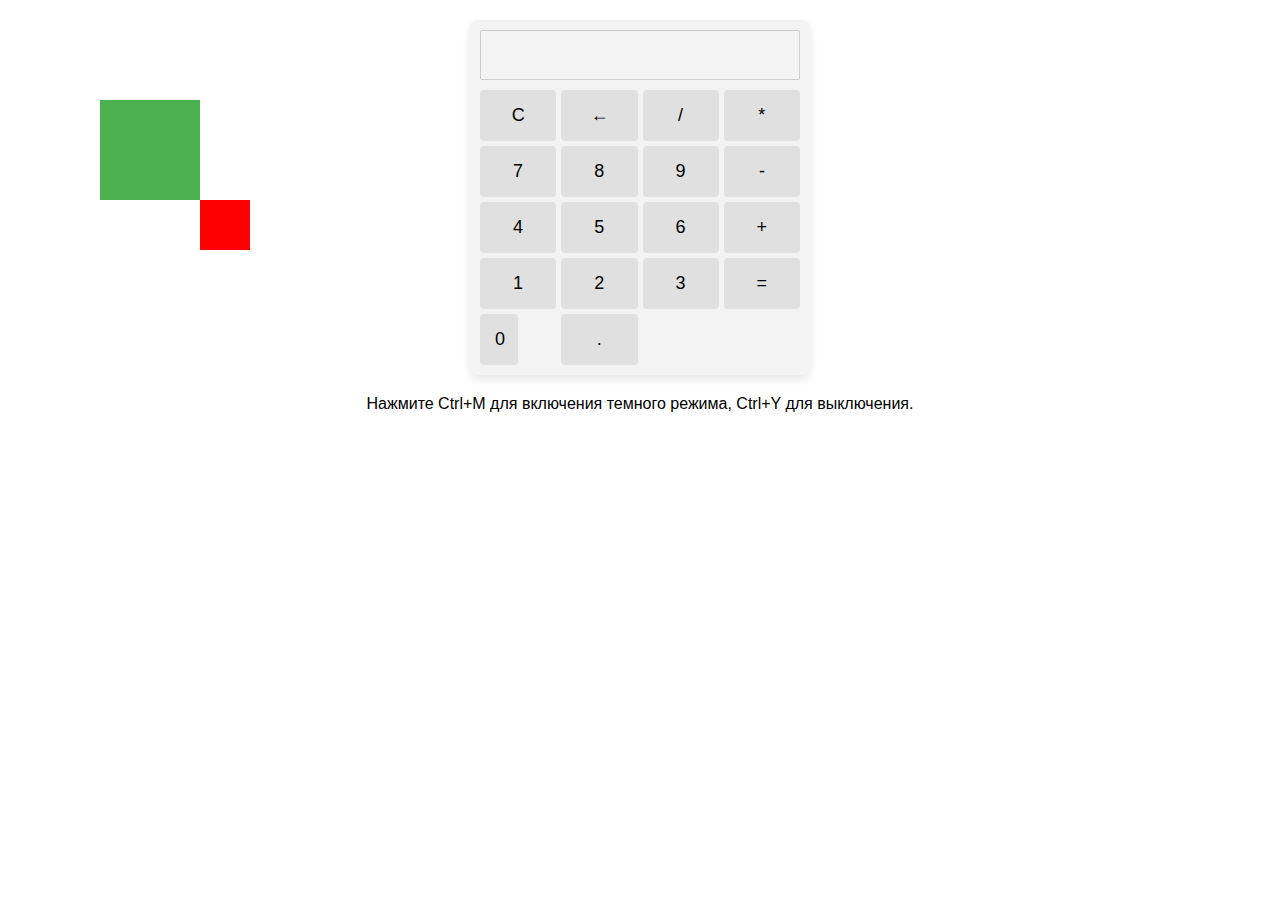
<file: index.html>
<!-- ======================================================================================================
// Урок от 12 марта 2025. Работа в классе - Практическая работа.
// ========================================================================================================

// ========================================================================================================
// Курс: Разработка интерфейса на JavaScript
// ========================================================================================================

// ========================================================================================================
// Дисциплина: Основы  JavaScript
// ========================================================================================================

// ========================================================================================================
// Домашнее задание №19: Практика по обработке событий на JavaScript.
// ========================================================================================================

// ========================================================================================================
// Решите данные задачи:
// --------------------------------------------------------------------------------------------------------
// 1. Напиши калькулятор с функционалом для кнопок, а также для ввода с клавиатуры функции.
// 2. Напиши функцию, которая включает (Ctrl + E) и отключает (Ctrl + S) тёмный режим на странице.
// 3. Напиши функцию, которая перетаскивает элемент (квадрат) на странице по клику мыши на этот элемент.
// 4. Создай игру с управлением кубиком (персонажем) по нажатию клавиш.
// ==================================================================================================== -->


<!DOCTYPE html>
<html lang="ru">
<head>
    <meta charset="UTF-8">
    <meta name="viewport" content="width=device-width, initial-scale=1.0">
    <title>Проект с заданиями</title>
    <link rel="stylesheet" href="style.css">
</head>
<body>
    <!-- Задание 1: Калькулятор -->
    <div id="calculator">
        <input type="text" id="display" disabled />
        <div id="buttons">
            <button onclick="clearDisplay()">C</button>
            <button onclick="deleteLast()">←</button>
            <button onclick="appendValue('/')">/</button>
            <button onclick="appendValue('*')">*</button>
            <button onclick="appendValue('7')">7</button>
            <button onclick="appendValue('8')">8</button>
            <button onclick="appendValue('9')">9</button>
            <button onclick="appendValue('-')">-</button>
            <button onclick="appendValue('4')">4</button>
            <button onclick="appendValue('5')">5</button>
            <button onclick="appendValue('6')">6</button>
            <button onclick="appendValue('+')">+</button>
            <button onclick="appendValue('1')">1</button>
            <button onclick="appendValue('2')">2</button>
            <button onclick="appendValue('3')">3</button>
            <button onclick="calculate()">=</button>
            <button onclick="appendValue('0')" style="width: 50%;">0</button>
            <button onclick="appendValue('.')">.</button>
        </div>
    </div>

    <!-- Задание 2: Переключение темного режима -->
    <div class="dark-mode-toggle">
        <p>Нажмите Ctrl+M для включения темного режима, Ctrl+Y для выключения.</p>
    </div>

    <!-- Задание 3: Перетаскивание элемента -->
    <div id="box"></div>

    <!-- Задание 4: Персонаж -->
    <div id="player"></div>

    <script src="script.js"></script>
</body>
</html>
</file>
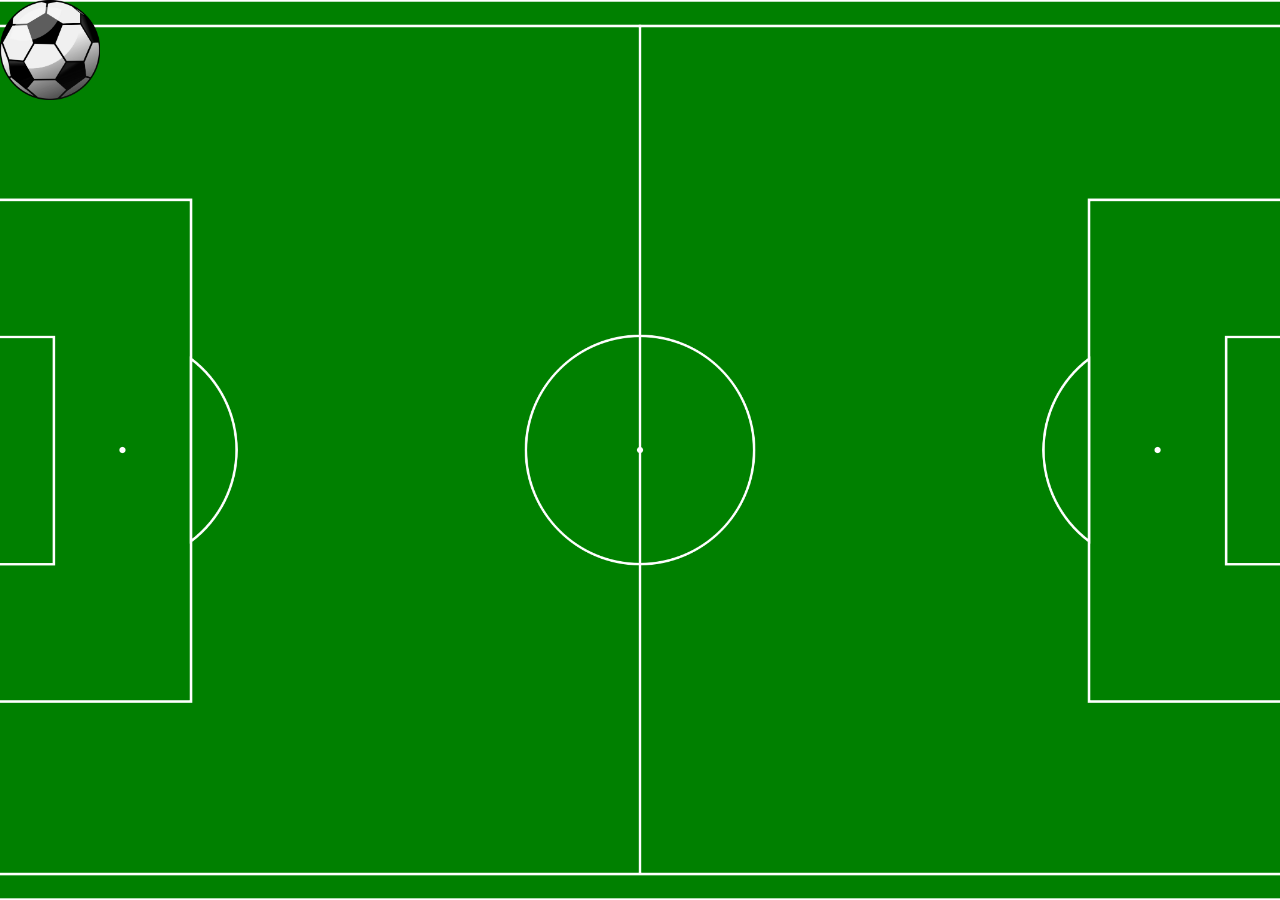
<file: HW_19/My_Futball_HW_19_TASK_2/index.html>
<!-- ======================================================================================================
// Урок от 12 марта 2025. Домашняя работа.
// ========================================================================================================

// ========================================================================================================
// Курс: Разработка интерфейса на JavaScript
// ========================================================================================================

// ========================================================================================================
// Дисциплина: Основы  JavaScript
// ========================================================================================================

// ========================================================================================================
// Домашнее задание №19: Практика по обработке событий на JavaScript.
// ========================================================================================================

// ========================================================================================================
// Решите данную задачу.
   Создать html-страницу с футбольным полем, которое занимает всю ширину и высоту экрана,
   и мячом размером 100 на 100 пикселей. 
   Сделать так, чтобы при клике мышкой по полю, мяч плавно перемещался на место клика. 
   Учтите: необходимо, чтобы центр мяча останавливался именно там, где был совершен клик мышкой. 
   Также предусмотрите, чтобы мяч не выходил за границы поля.
// ==================================================================================================== -->










<!DOCTYPE html>
<html lang="en">
<head>
    <meta charset="UTF-8" /> <!-- Устанавливаем кодировку UTF-8 -->
    <meta name="viewport" content="width=device-width, initial-scale=1.0" /> <!-- Адаптив под мобильные устройства -->
    <title>Футбольное поле</title>
    <link rel="stylesheet" href="style.css" /> <!-- Подключаем внешний CSS-файл -->
</head>
<body>

<!-- Футбольное поле -->
<div class="field" id="field">
    <!-- Мяч -->
    <div class="ball" id="ball"></div>
</div>

<!-- Подключаем внешний JS-файл -->
<script src="script.js"></script>

</body>
</html>
</file>
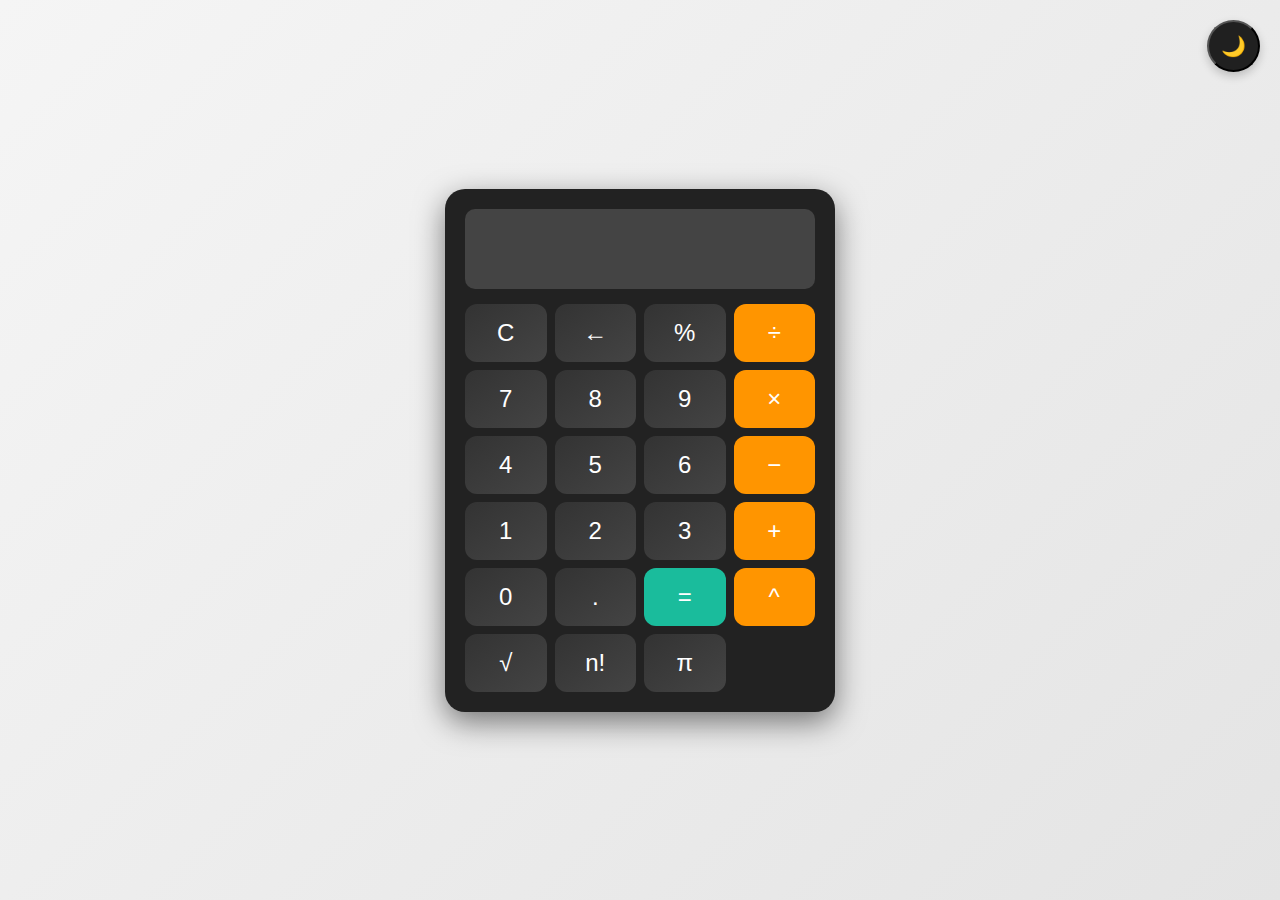
<file: HW_19/My_Kalk_HW_19_TASK_1/index.html>
<!-- ======================================================================================================
// Урок от 12 марта 2025. Домашняя работа.
// ========================================================================================================

// ========================================================================================================
// Курс: Разработка интерфейса на JavaScript
// ========================================================================================================

// ========================================================================================================
// Дисциплина: Основы JavaScript
// ========================================================================================================

// ========================================================================================================
// Домашнее задание №19: Практика по обработке событий на JavaScript.
// ========================================================================================================

// ========================================================================================================
// Решите данную задачу.
// Напиши калькулятор с функционалом для кнопок, а также для ввода с клавиатуры функции.
// Закончить оставшиеся функции в калькуляторе (если в них есть смысл).
// ====================================================================================================== -->










<!DOCTYPE html>
<html lang="en">
<head>
    <!-- Устанавливаем кодировку страницы в UTF-8 (поддержка всех символов) -->
    <meta charset="UTF-8" />
    <!-- Адаптируем сайт под ширину экрана устройства -->
    <meta name="viewport" content="width=device-width, initial-scale=1.0" />
    <!-- Заголовок страницы -->
    <title>Калькулятор</title>
    <!-- Подключаем внешний CSS-файл для оформления -->
    <link rel="stylesheet" href="style.css" />
</head>
<body>

<!-- ====================== КАЛЬКУЛЯТОР ========================= -->
<div class="calculator">
    <!-- Поле ввода (дисплей) -->
    <!-- Атрибут `disabled` делает поле только для вывода данных (без ручного ввода) -->
    <input type="text" id="display" disabled />

    <!-- ====================== КНОПКИ ========================= -->
    <div class="buttons">
        <!-- ===== Верхний ряд ===== -->
        <!-- data-action используется для привязки функции в JS -->
        <button class="btn" data-action="clear">C</button> <!-- Очистка поля -->
        <button class="btn" data-action="delete">←</button> <!-- Удаление последнего символа -->
        <button class="btn" data-value="%">%</button> <!-- Остаток от деления -->
        <button class="btn operator" data-value="/">÷</button> <!-- Деление -->

        <!-- ===== Числа и базовые операции ===== -->
        <!-- Числа и основные операторы вызываются через data-value -->
        <button class="btn" data-value="7">7</button>
        <button class="btn" data-value="8">8</button>
        <button class="btn" data-value="9">9</button>
        <button class="btn operator" data-value="*">×</button> <!-- Умножение -->

        <button class="btn" data-value="4">4</button>
        <button class="btn" data-value="5">5</button>
        <button class="btn" data-value="6">6</button>
        <button class="btn operator" data-value="-">−</button> <!-- Вычитание -->

        <button class="btn" data-value="1">1</button>
        <button class="btn" data-value="2">2</button>
        <button class="btn" data-value="3">3</button>
        <button class="btn operator" data-value="+">+</button> <!-- Сложение -->

        <button class="btn" data-value="0">0</button>
        <button class="btn" data-value=".">.</button> <!-- Десятичная точка -->
        <button class="btn equal" data-action="calculate">=</button> <!-- Выполнение расчета -->
        <button class="btn operator" data-value="**">^</button> <!-- Возведение в степень -->

        <!-- ===== Расширенные функции ===== -->
        <button class="btn" data-action="sqrt">√</button> <!-- Квадратный корень -->
        <button class="btn" data-action="factorial">n!</button> <!-- Факториал -->
        <button class="btn" data-value="Math.PI">π</button> <!-- Число Пи -->
    </div>
</div>
<!-- ==================== КОНЕЦ КАЛЬКУЛЯТОРА ==================== -->

<!-- ====================== ПЕРЕКЛЮЧАТЕЛЬ ТЕМЫ ========================= -->
<!-- Кнопка для смены светлой/тёмной темы -->
<button id="theme-toggle" title="Сменить тему">🌙</button>

<!-- ====================== ПОДКЛЮЧЕНИЕ JS ========================= -->
<!-- Подключаем внешний JS-файл для логики калькулятора -->
<script src="script.js"></script>

</body>
</html>
</file>
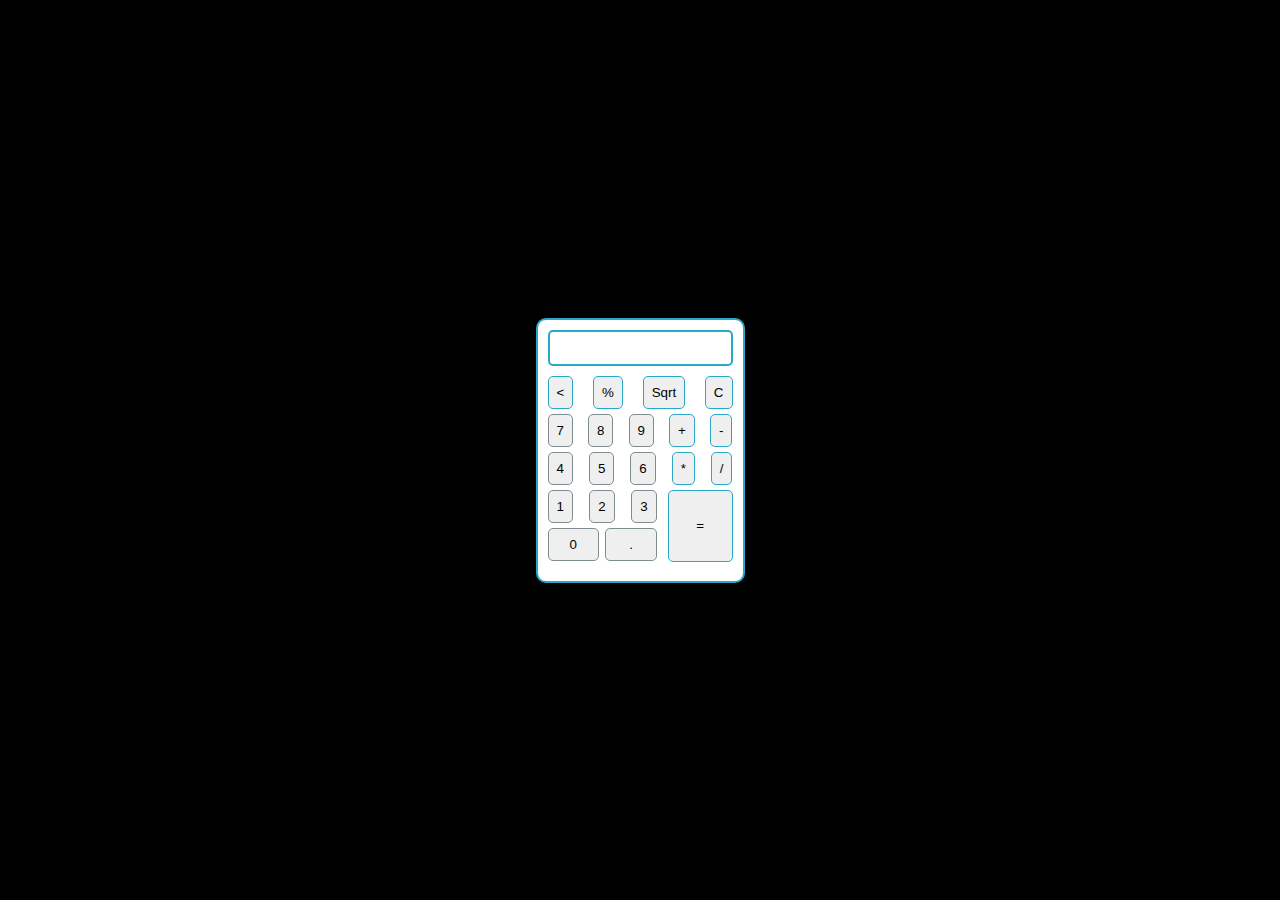
<file: Материалы к занятию 19/Calculator/index.html>
<!DOCTYPE html>
<html lang="en">
  <head>
    <meta charset="UTF-8" />
    <meta http-equiv="X-UA-Compatible" content="IE=edge" />
    <meta name="viewport" content="width=device-width, initial-scale=1.0" />
    <title>Document</title>
    <link rel="stylesheet" href="./css/style.css" />
  </head>

  <body>
    <div class="calculator">
      <div class="input">
        <input type="text" id="input" />
      </div>
      <div class="row">
        <button class="btn_function btn_delete"><</button>
        <button class="btn_function btn_basic_operation">%</button>
        <button class="btn_function btn_sqrt">Sqrt</button>
        <button class="btn_function btn_clear">C</button>
      </div>
      <div class="row">
        <button class="btn_number">7</button>
        <button class="btn_number">8</button>
        <button class="btn_number">9</button>
        <button class="btn_basic_operation btn_function">+</button>
        <button class="btn_basic_operation btn_function">-</button>
      </div>
      <div class="row">
        <button class="btn_number">4</button>
        <button class="btn_number">5</button>
        <button class="btn_number">6</button>
        <button class="btn_basic_operation btn_function">*</button>
        <button class="btn_basic_operation btn_function">/</button>
      </div>
      <div class="row">
        <div class="left">
          <div class="row">
            <button class="btn_number">1</button>
            <button class="btn_number">2</button>
            <button class="btn_number">3</button>
          </div>
          <div class="row left-down">
            <button class="btn_number">0</button>
            <button class="btn_dot">.</button>
          </div>
        </div>
        <div class="right">
          <button class="equal btn_function">=</button>
        </div>
      </div>
    </div>
    <script src="./js/main.js"></script>
  </body>
</html>
</file>
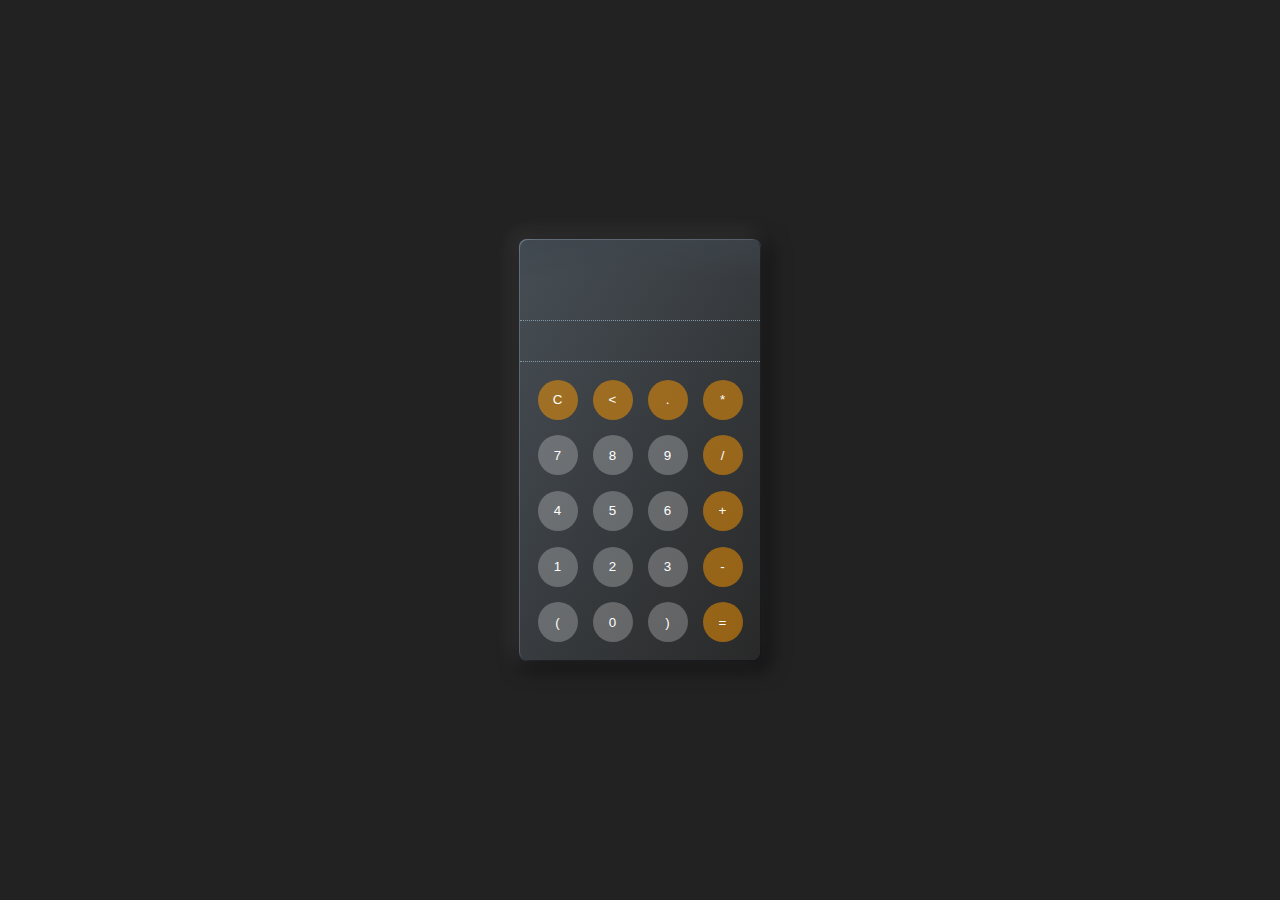
<file: HW_19/index_hw_19_calc.html>
<!DOCTYPE html>
<html lang="en">
  <head>
    <meta charset="UTF-8">
    <meta name="viewport" content="width=device-width, initial-scale=1.0">
    <link rel="stylesheet" href="style_hw_19_calc.css">
  </head>
  <body>
    <h1 id="header"></h1>
    <div class="calc">
		
  		<div class="story"></div>
  		<input class="input" type="text" name="">
  		<div class="btns">
  			<button inTo="C"></button>
  			<button inTo="<"></button>
  			<button inTo="."></button>
  			<button inTo="*"></button>
  			

  			<button inTo="7"></button>
  			<button inTo="8"></button>
  			<button inTo="9"></button>
  			<button inTo="/"></button>

  			<button inTo="4"></button>
  			<button inTo="5"></button>
  			<button inTo="6"></button>
  			<button inTo="+"></button>

  			<button inTo="1"></button>
  			<button inTo="2"></button>
  			<button inTo="3"></button>
  			<button inTo="-"></button>

  			<button inTo="("></button>
  			<button inTo="0"></button>
  			<button inTo=")"></button>
  			<button inTo="="></button>
  		</div>

  	</div>
    <script src="script_hw_19_calc.js"></script>
  </body>
</html>
</file>
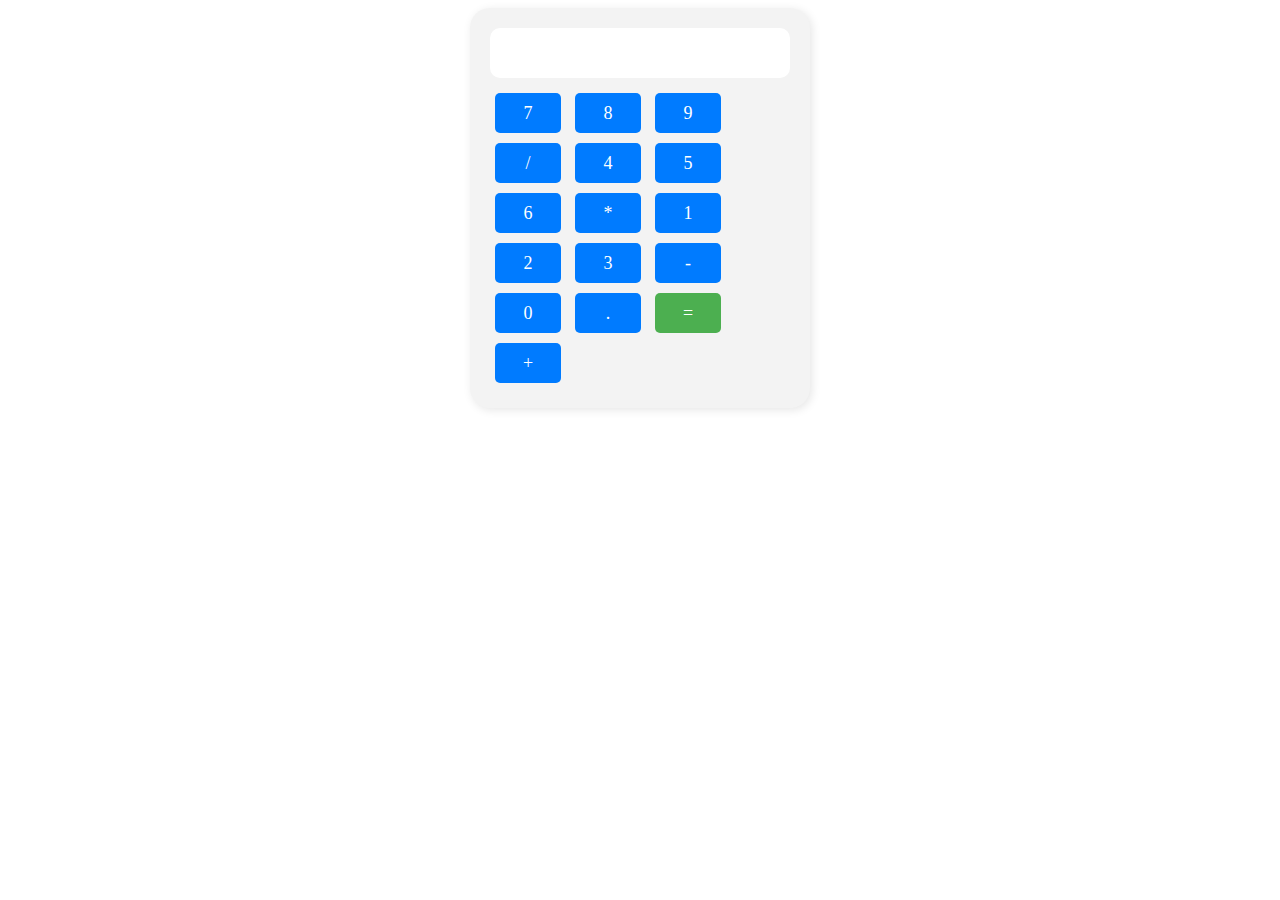
<file: HW_19/index_hw_19_calc2.html>
<!DOCTYPE html>
<html>
<head>
    <title>Простой калькулятор</title>
    <link rel="stylesheet" href="style_hw_19_calc2.css">
</head>
<body>
    <div id="calculator">
        <input type="text" id="display" disabled>
        <div id="buttons">
            <div class="button">7</div>
            <div class="button">8</div>
            <div class="button">9</div>
            <div class="button">/</div>
            <div class="button">4</div>
            <div class="button">5</div>
            <div class="button">6</div>
            <div class="button">*</div>
            <div class="button">1</div>
            <div class="button">2</div>
            <div class="button">3</div>
            <div class="button">-</div>
            <div class="button">0</div>
            <div class="button">.</div>
            <div class="button equals">=</div>
            <div class="button">+</div>
        </div>
    </div>
    <script src="script_hw_19_calc2.js"></script>
</body>
</html>
</file>
<file: style.css>
/* ========================================================================================================
// Урок от 12 марта 2025. Работа в классе - Практическая работа.
// ========================================================================================================

// ========================================================================================================
// Курс: Разработка интерфейса на JavaScript
// ========================================================================================================

// ========================================================================================================
// Дисциплина: Основы  JavaScript
// ========================================================================================================

// ========================================================================================================
// Домашнее задание №19: Практика по обработке событий на JavaScript.
// ========================================================================================================

// ========================================================================================================
// Решите данные задачи:
// --------------------------------------------------------------------------------------------------------
// 1. Напиши калькулятор с функционалом для кнопок, а также для ввода с клавиатуры функции.
// 2. Напиши функцию, которая включает (Ctrl + E) и отключает (Ctrl + S) тёмный режим на странице.
// 3. Напиши функцию, которая перетаскивает элемент (квадрат) на странице по клику мыши на этот элемент.
// 4. Создай игру с управлением кубиком (персонажем) по нажатию клавиш.
// ===================================================================================================== */

/* --------------------------------------------------------------------------------------------------------
/* Стили для всего сайта */
body {
    font-family: Arial, sans-serif;
    margin: 0;
    padding: 0;
    transition: background-color 0.3s, color 0.3s;
}

.dark-mode {
    background-color: #121212;
    color: #ffffff;
}

#calculator {
    width: 320px;
    background-color: #f3f3f3;
    padding: 10px;
    border-radius: 8px;
    box-shadow: 0 4px 8px rgba(0, 0, 0, 0.1);
    margin: 20px auto;
}

#display {
    width: 100%;
    height: 50px;
    font-size: 24px;
    text-align: right;
    padding: 5px;
    box-sizing: border-box;
    margin-bottom: 10px;
}

#buttons {
    display: grid;
    grid-template-columns: repeat(4, 1fr);
    gap: 5px;
}

button {
    padding: 15px;
    font-size: 18px;
    border: none;
    background-color: #e0e0e0;
    cursor: pointer;
    border-radius: 4px;
}

button:active {
    background-color: #d0d0d0;
}
/* --------------------------------------------------------------------------------------------------------
/* Темный режим */
.dark-mode .button {
    background-color: #333;
    color: #ffffff;
}
/* --------------------------------------------------------------------------------------------------------
/* Перетаскиваемый квадрат */
#box {
    width: 100px;
    height: 100px;
    background-color: #4CAF50;
    position: absolute;
    top: 100px;
    left: 100px;
    cursor: grab;
}
/* --------------------------------------------------------------------------------------------------------
/* Стиль для персонажа */
#player {
    width: 50px;
    height: 50px;
    background-color: red;
    position: absolute;
    top: 200px;
    left: 200px;
}

.dark-mode-toggle {
    text-align: center;
    margin-top: 20px;
}
</file>
<file: HW_19/My_Futball_HW_19_TASK_2/style.css>
/* ========================================================================================================
// Урок от 12 марта 2025. Домашнее работа.
// ========================================================================================================

// ========================================================================================================
// Курс: Разработка интерфейса на JavaScript
// ========================================================================================================

// ========================================================================================================
// Дисциплина: Основы  JavaScript
// ========================================================================================================

// ========================================================================================================
// Домашнее задание №19: Практика по обработке событий на JavaScript.
// ========================================================================================================

// ========================================================================================================
// Решите данную задачу.
   Создать html-страницу с футбольным полем, которое занимает всю ширину и высоту экрана,
   и мячом размером 100 на 100 пикселей. 
   Сделать так, чтобы при клике мышкой по полю, мяч плавно перемещался на место клика. 
   Учтите: необходимо, чтобы центр мяча останавливался именно там, где был совершен клик мышкой. 
   Также предусмотрите, чтобы мяч не выходил за границы поля.
// ===================================================================================================== */










/* Убираем отступы и прокрутку страницы */
body, html {
    margin: 0;
    padding: 0;
    height: 100%; /* Высота на весь экран */
    overflow: hidden; /* Скрываем прокрутку */
}

/* Стили для поля */
.field {
    width: 100vw; /* Ширина на всю ширину экрана */
    height: 100vh; /* Высота на всю высоту экрана */
    background: url('POLE.png') no-repeat center center; /* Фон — футбольное поле */
    background-size: cover; /* Растягиваем фон по размеру контейнера */
    position: relative; /* Для позиционирования мяча внутри поля */
    cursor: pointer; /* Показываем, что поле кликабельно */
}

/* Стили для мяча */
.ball {
    width: 100px; /* Ширина мяча */
    height: 100px; /* Высота мяча */
    background: url('BOOL.png') no-repeat center center; /* Фон — изображение мяча */
    background-size: cover; /* Растягиваем изображение по размеру контейнера */
    position: absolute; /* Для перемещения мяча внутри поля */
    transition: left 0.3s ease, top 0.3s ease; /* Плавное перемещение мяча */
    pointer-events: none; /* Мяч не мешает кликам по полю */
}
</file>
<file: HW_19/My_Kalk_HW_19_TASK_1/style.css>
/* ========================================================================================================
// Урок от 12 марта 2025. Домашняя работа.
// ========================================================================================================

// ========================================================================================================
// Курс: Разработка интерфейса на JavaScript
// ========================================================================================================

// ========================================================================================================
// Дисциплина: Основы  JavaScript
// ========================================================================================================

// ========================================================================================================
// Домашнее задание №19: Практика по обработке событий на JavaScript.
// ========================================================================================================

// ========================================================================================================
// Решите данную задачу.
// Напиши калькулятор с функционалом для кнопок, а также для ввода с клавиатуры функции.
// Закончить оставшиеся функции в калькуляторе. (если в них есть смысл)
// ===================================================================================================== */










/* ========================== ОСНОВНЫЕ СТИЛИ ========================== */

/* Общие стили для всего документа */
body {
    font-family: 'Arial', sans-serif; /* Устанавливаем шрифт */
    display: flex; /* Flexbox для центрирования калькулятора */
    justify-content: center; /* Центрируем калькулятор по горизонтали */
    align-items: center; /* Центрируем калькулятор по вертикали */
    height: 100vh; /* Высота на 100% экрана (viewport height) */
    background: linear-gradient(135deg, #f5f5f5, #e4e4e4); /* Градиентный фон */
    margin: 0; /* Убираем внешние отступы у body */
    transition: background 0.3s ease; /* Плавное изменение фона при смене темы */
}

/* ========================== ТЁМНАЯ ТЕМА ========================== */

/* Стили для темной темы */
body.dark {
    background: #1e1e1e; /* Тёмный фон */
    color: #fff; /* Белый текст для контраста */
}

/* ========================== КАЛЬКУЛЯТОР ========================== */

/* Контейнер калькулятора */
.calculator {
    background: #222; /* Тёмный фон для контраста */
    padding: 20px; /* Внутренний отступ внутри калькулятора */
    border-radius: 20px; /* Скругление углов */
    box-shadow: 0 10px 30px rgba(0, 0, 0, 0.5); /* Тень для объёмности */
    max-width: 350px; /* Максимальная ширина калькулятора */
    transition: transform 0.3s ease; /* Плавное увеличение при наведении */
}

/* Анимация при наведении на калькулятор */
.calculator:hover {
    transform: scale(1.05); /* Увеличиваем размер на 5% */
}

/* ========================== ДИСПЛЕЙ ========================== */

/* Стили для дисплея */
#display {
    width: calc(100% - 20px); /* Ширина дисплея с учётом отступов */
    height: 60px; /* Высота дисплея */
    font-size: 2rem; /* Размер шрифта */
    text-align: right; /* Текст отображается справа */
    background-color: #444; /* Цвет фона дисплея */
    color: #fff; /* Цвет текста */
    border: none; /* Убираем рамку */
    border-radius: 10px; /* Скругляем углы дисплея */
    margin-bottom: 15px; /* Отступ снизу от кнопок */
    padding: 10px; /* Внутренний отступ */
}

/* ========================== КНОПКИ ========================== */

/* Сетка для кнопок */
.buttons {
    display: grid; /* Используем Grid Layout */
    grid-template-columns: repeat(4, 1fr); /* 4 равных столбца */
    gap: 8px; /* Расстояние между кнопками */
}

/* Общие стили для всех кнопок */
.btn {
    background: linear-gradient(145deg, #333, #444); /* Градиентный фон */
    color: #fff; /* Цвет текста */
    padding: 15px; /* Внутренний отступ */
    font-size: 1.5rem; /* Размер шрифта */
    border: none; /* Убираем рамку */
    border-radius: 12px; /* Скругляем углы */
    cursor: pointer; /* Показываем указатель при наведении */
    transition: all 0.2s ease; /* Плавное изменение при нажатии */
}

/* Анимация при нажатии на кнопку */
.btn:active, 
.btn.active {
    transform: scale(0.95); /* Уменьшаем размер на 5% при нажатии */
    box-shadow: 0 2px 8px rgba(0, 0, 0, 0.5); /* Тень при нажатии */
}

/* ========================== ОПЕРАТОРЫ ========================== */

/* Стили для операторов (+, -, *, /) */
.operator {
    background: #ff9500; /* Оранжевый цвет для выделения */
}

/* Изменяем цвет оператора при наведении */
.operator:hover {
    background: #ffa500; /* Светло-оранжевый цвет при наведении */
}

/* ========================== КНОПКА РАВНО ========================== */

/* Стили для кнопки "=" */
.equal {
    background: #1abc9c; /* Зелёный цвет */
}

/* Изменяем цвет кнопки "=" при наведении */
.equal:hover {
    background: #16a085; /* Тёмно-зелёный цвет при наведении */
}

/* ========================== ПЕРЕКЛЮЧАТЕЛЬ ТЕМЫ ========================== */

/* Стили для кнопки смены темы */
#theme-toggle {
    position: absolute; /* Абсолютное позиционирование относительно body */
    right: 20px; /* Отступ справа */
    top: 20px; /* Отступ сверху */
    background: #202020; /* Тёмный фон */
    color: #000000; /* Чёрный текст */
    padding: 12px; /* Внутренний отступ */
    border-radius: 50%; /* Делаем кнопку круглой */
    font-size: 20px; /* Размер шрифта */
    box-shadow: 0 4px 10px rgba(0,0,0,0.2); /* Тень для объёмности */
    cursor: pointer; /* Указатель при наведении */
    transition: transform 0.3s ease; /* Плавное изменение размера */
}

/* Анимация при наведении на переключатель темы */
#theme-toggle:hover {
    transform: rotate(360deg) scale(1.1); /* Поворот на 360° и увеличение на 10% */
}

/* ========================== АДАПТАЦИЯ ПОД МОБИЛКИ ========================== */

/* Адаптация под маленькие экраны */
@media (max-width: 400px) {
    .calculator {
        max-width: 100%; /* Растягиваем калькулятор на всю ширину экрана */
        padding: 15px; /* Уменьшаем внутренний отступ */
    }

    #display {
        font-size: 1.8rem; /* Уменьшаем размер шрифта */
        height: 50px; /* Уменьшаем высоту дисплея */
    }

    .btn {
        font-size: 1.2rem; /* Уменьшаем размер шрифта кнопок */
        padding: 10px; /* Уменьшаем внутренний отступ кнопок */
    }
}
</file>
<file: Материалы к занятию 19/Calculator/css/style.css>
body {
  margin: 0;
  background: black;
  display: flex;
  align-items: center;
  justify-content: center;
  height: 100vh;
}

.calculator {
  background: white;
  padding: 10px;
  border-radius: 10px;
  border: 2px solid rgb(42, 168, 199);
}

.input {
  margin-bottom: 10px;
}

#input {
  height: 30px;
  border: 2px solid rgb(42, 168, 199);
  border-radius: 5px;
  text-align: right;
}

#input:focus {
  outline: none;
  border: 2px solid rgb(42, 168, 199);
}

.row {
  display: flex;
  justify-content: space-between;
  margin-bottom: 5px;
}

.left {
  width: 59%;
}

.left-down button {
  width: 47%;
}

.right {
  width: 35%;
}

.right button {
  width: 100%;
  height: 95%;
}

button {
  border-radius: 5px;
  border: none;
  padding: 8px;
  cursor: pointer;
}

button:hover {
  background-color: rgb(185, 185, 185);
  color: white;
}

.btn_number,
.btn_dot {
  border: 1px solid rgb(127, 140, 143);
}

.btn_function {
  border: 1px solid rgb(42, 168, 199);
}
</file>
<file: HW_19/style_hw_19_calc.css>
body {
    background: transparent; /* Make it white if you need */
    color: #fcbe24;
    padding: 0 24px;
    margin: 0;
    height: 100vh;
    display: flex;
    justify-content: center;
    align-items: center;
    font-family: -apple-system, BlinkMacSystemFont, 'Segoe UI', Roboto, Oxygen,
      Ubuntu, Cantarell, 'Open Sans', 'Helvetica Neue', sans-serif;
  }
  
  body,
  input {
    padding: 0;
    margin: 0;
    border: 0;
    font-family: 'Roboto';
  }
  body {
    background: #222;
    color: #fff;
    display: flex;
    height: 100vh;
    justify-content: center;
    align-items: center;
  }
  
  body {
    --W: auto;
    --H: auto;
  }
  
  .calc {
    height: 420px;
    width: 240px;
    /*background: #292929;*/
    position: relative;
    border-radius: 8px;
    box-shadow: -5px -5px 20px 5px rgba(255, 255, 255, 0.08),
      5px 5px 20px 5px rgba(0, 0, 0, 0.5),
      -1px -1px 0px 0px rgba(255, 255, 255, 0.2),
      1px 1px 0px 0px rgba(0, 0, 0, 0.4);
    background: linear-gradient(120deg, #464e55 0%, #292929 100%);
  }
  
  .calc:after {
    content: '';
    position: absolute;
    z-index: -1;
    background: #fff;
    display: block;
    width: calc(100% + 2px);
    height: calc(100% + 2px);
    margin: -1px;
    top: 0;
    border-radius: 8px;
    background: linear-gradient(120deg, #4f6579 0%, #312e40 100%);
  }
  
  .story {
    height: 80px;
    text-align: right;
    box-sizing: border-box;
    padding: 10px 20px;
    display: flex;
    justify-content: end;
    flex-direction: column;
    opacity: 0.6;
    overflow: hidden;
    position: relative;
  }
  
  .story:after {
    content: '';
    background: linear-gradient(180deg, #3e464d 0%, #312e4000 50%);
    display: block;
    width: 100%;
    height: 100%;
    top: 0;
    left: 0;
    position: absolute;
    border-radius: 10px;
  }
  
  .story i {
    font-size: 12px;
    font-style: normal;
  }
  
  .input {
    outline: none;
    border: none;
    margin: 0;
    width: 100%;
    background: none;
    color: #fff;
  }
  
  .input {
    height: 42px;
    border-top: 1px dotted #8096a4;
    border-bottom: 1px dotted #8096a4;
    box-sizing: border-box;
    text-align: right;
    padding: 0 20px;
    line-height: 40px;
    font-size: 18px;
    font-weight: 300;
  }
  
  .btns {
    display: grid;
    grid-template-columns: 1fr 1fr 1fr 1fr;
    height: calc(100% - 42px - 80px);
    padding: 10px;
    box-sizing: border-box;
  }
  
  .btns > button {
    width: var(--W);
    height: var(--H);
    background: #fff0;
    border: none;
    padding: 0;
    position: relative;
    cursor: pointer;
  }
  
  .btns > button:after {
    content: '' attr(inTo);
    position: relative;
    color: #fff;
  }
  
  .btns > button:before {
    position: absolute;
    top: 50%;
    left: 50%;
    content: '';
    display: block;
    height: 40px;
    width: 40px;
    transform: translate(-50%, -50%);
    border-radius: 20px;
    background: rgba(255, 255, 255, 0.5);
    opacity: 0.5;
    transition: 300ms;
  }
  
  .btns > button:hover:before {
    opacity: 1;
  }
  
  button[inTo='C']:before,
  button[inTo='<']:before,
  button[inTo='.']:before,
  button[inTo='*']:before,
  button[inTo='/']:before,
  button[inTo='+']:before,
  button[inTo='-']:before,
  button[inTo='=']:before {
    background: #ff9900;
    opacity: 0.5;
  }
</file>
<file: HW_19/style_hw_19_calc2.css>
#calculator {
    width: 300px;
    margin: auto;
    padding: 20px;
    background-color: #f3f3f3;
    border-radius: 20px;
    box-shadow: 2px 2px 10px rgba(0, 0, 0, 0.1);
}

#display {
    width: 100%;
    height: 50px;
    text-align: right;
    margin-bottom: 10px;
    padding-right: 10px;
    box-sizing: border-box;
    border: none;
    background-color: #fff;
    font-size: 20px;
    border-radius: 10px;
}

.button {
    width: 66px;
    height: 40px;
    margin: 5px;
    display: inline-block;
    background-color: #007BFF;
    color: white;
    text-align: center;
    line-height: 40px;
    cursor: pointer;
    border-radius: 5px;
    font-size: 18px;
    transition: background-color 0.3s ease;
}

.button:hover {
    background-color: #0056b3;
}

.button.equals {
    background-color: #4CAF50;
}

.button.equals:hover {
    background-color: #45a049;
}
</file>
